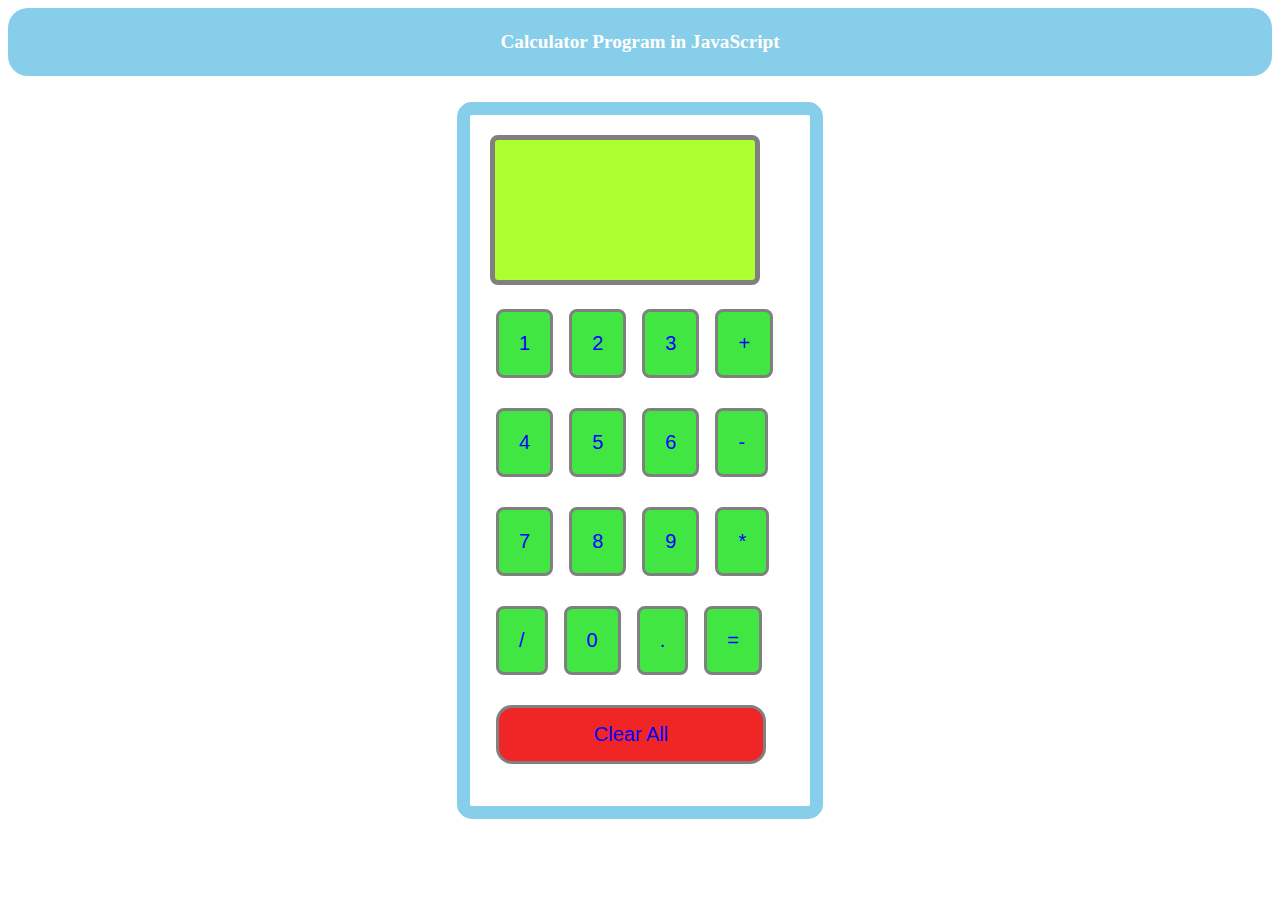
<file: calculator.html>
<html lang="en">
<head>
    <meta charset="UTF-8">
    <meta http-equiv="X-UA-Compatible" content="IE=edge">
    <meta name="viewport" content="width=device-width, initial-scale=1.0">
    <title>CALCULATOR</title>
    <style>
        h4{
            text-align: center;
            padding: 23px;
            background-color: skyblue;
            color: white;
            font-size: larger;
            border-radius: 20px;
        }
        #clear{
            width: 270px;
            border: 3px solid gray;
            border-radius: 16px;
            padding: 15px;
            background-color: rgb(240, 38, 38);

        }
        .formstyle{
            width: 300px;
            height: auto;
            margin: auto;
            border: 13px solid skyblue;
            border-radius: 15px;
            padding: 20px;

        }
        input{
            
            background-color: rgb(66, 230, 66);
            color: blue;
            border: 3px solid gray;
            border-radius: 8px;
            padding: 20px;
            margin: 6px;
            font-size: 20px;

        }

        #calc{
            width: 270px;
            height: 150px;
            border: 5px solid gray;
            border-radius: 8px;
            padding: 20px;
            margin: auto;
            background-color: greenyellow;

        }
    </style>
</head>
<body>
    <h4>Calculator Program in JavaScript</h4>
    <div class="formstyle">
        <form name="form1">
            <!-- ----------------this input box shows the button pressed by the user in calculator----------------- -->

            <input id="calc" type="text" name="answer"><br><br>

            <!-- display the calculator button on the screen -->

            <input type="button" value="1" onclick = "form1.answer.value += '1' ">
            <input type="button" value="2" onclick = "form1.answer.value += '2' ">
            <input type="button" value="3" onclick = "form1.answer.value += '3' ">
            <input type="button" value="+" onclick = "form1.answer.value += '+' ">
            <br><br>
            <input type="button" value="4" onclick="form1.answer.value += '4' ">
            <input type="button" value="5" onclick="form1.answer.value += '5' ">
            <input type="button" value="6" onclick="form1.answer.value += '6' ">
            <input type="button" value="-" onclick="form1.answer.value += '-'">
            <br><br>
            <input type="button" value="7" onclick="form1.answer.value += '7' ">
            <input type="button" value="8" onclick="form1.answer.value += '8' ">
            <input type="button" value="9" onclick="form1.answer.value += '9' ">
            <input type="button" value="*" onclick="form1.answer.value += '*' ">
            <br><br>
            <input type="button" value="/" onclick="form1.answer.value += '/' ">
            <input type="button" value="0" onclick="form1.answer.value += '0' ">
            <input type="button" value="." onclick="form1.answer.value += '.' ">
            
            
            <input type="button" value="=" onclick="form1.answer.value = eval(form1.answer.value)">
            <br><br>
            <input type="button" value="Clear All" onclick="form1.answer.value = '' " id="clear">
            <br>
        </form>
    </div>
</body>
</html>
</file>
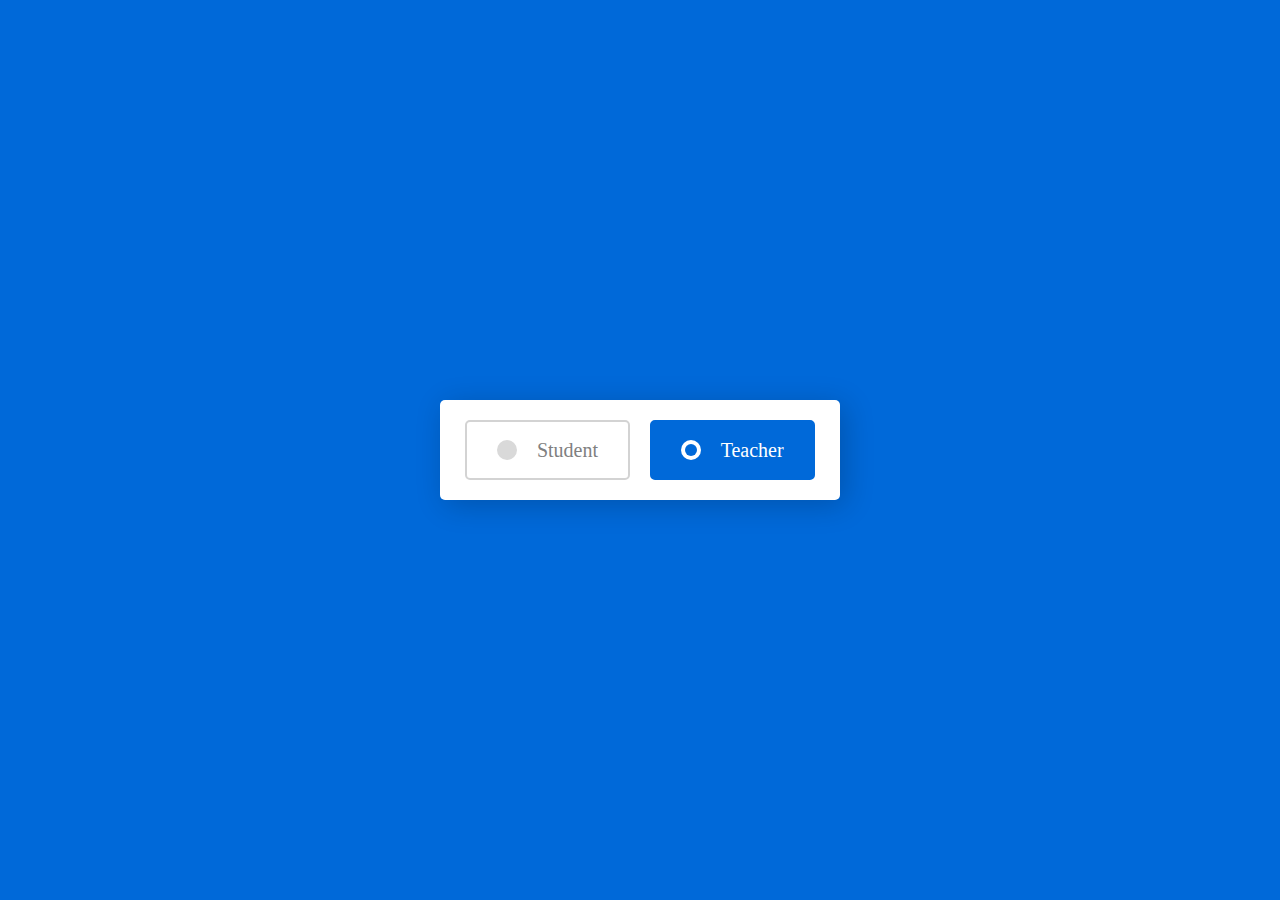
<file: custom radio buttons.html>
<html lang="en">
<head>
    <meta charset="UTF-8">
    <meta http-equiv="X-UA-Compatible" content="IE=edge">
    <meta name="viewport" content="width=device-width, initial-scale=1.0">
    <title>CUSTOM RADIO BUTTON </title>
    <link rel="stylesheet" href="custom radio button.css">
</head>
<body>
   <div class="wrapper">
        <input type="radio" name="select" id="option-1">
        <input type="radio" name="select" id="option-2" checked>
        <label for="option-1" class="option option-1">
            <div class="dot"></div>
            <span>Student</span>
        </label>
        <label for="option-2" class="option option-2">
            <div class="dot"></div>
            <span>Teacher</span>
        </label>
    </div> 
</body>
</html>
</file>
<file: custom radio button.css>
*{
    margin: 0;
    padding: 0;
    box-sizing: border-box;

}
html,body{
    display: grid;
    height: 100%;

    place-items: center;
    background: #0069d9;

}
.wrapper{
    display: inline-flex;
    background: #fff;
    height: 100px;
    width: 400px;
    align-items: center;
    justify-content: space-evenly;
    border-radius: 5px;
    padding: 20px 15px;
    box-shadow: 5px 5px 30px rgba(0,0,0,0.2);
}

.wrapper .option{
    background-color: #fff;
    height: 100%;
    width: 100%;
    display: flex;
    align-items: center;
    justify-content: space-evenly;
    margin: 0 10px;
    border-radius: 5px;
    cursor: pointer;
    padding: 0 10px;
    border: 2px solid lightgray;
    transition: all 0.3s ease;
}

.wrapper .option .dot{
    height: 20px;
    width: 20px;
    background: #d9d9d9;
    border-radius: 50%;
    position: relative;
  }
  .wrapper .option .dot::before{
    position: absolute;
    content: "";
    top: 4px;
    left: 4px;
    width: 12px;
    height: 12px;
    background: #0069d9;
    border-radius: 50%;
    opacity: 0;
    transform: scale(1.5);
    transition: all 0.3s ease;
  }
  input[type="radio"]{
    display: none;
  }
  #option-1:checked:checked ~ .option-1,
  #option-2:checked:checked ~ .option-2{
    border-color: #0069d9;
    background: #0069d9;
  }
  #option-1:checked:checked ~ .option-1 .dot,
  #option-2:checked:checked ~ .option-2 .dot{
    background: #fff;
  }
  #option-1:checked:checked ~ .option-1 .dot::before,
  #option-2:checked:checked ~ .option-2 .dot::before{
    opacity: 1;
    transform: scale(1);
  }
  .wrapper .option span{
    font-size: 20px;
    color: #808080;
  }
  #option-1:checked:checked ~ .option-1 span,
  #option-2:checked:checked ~ .option-2 span{
    color: #fff;
  }
</file>
